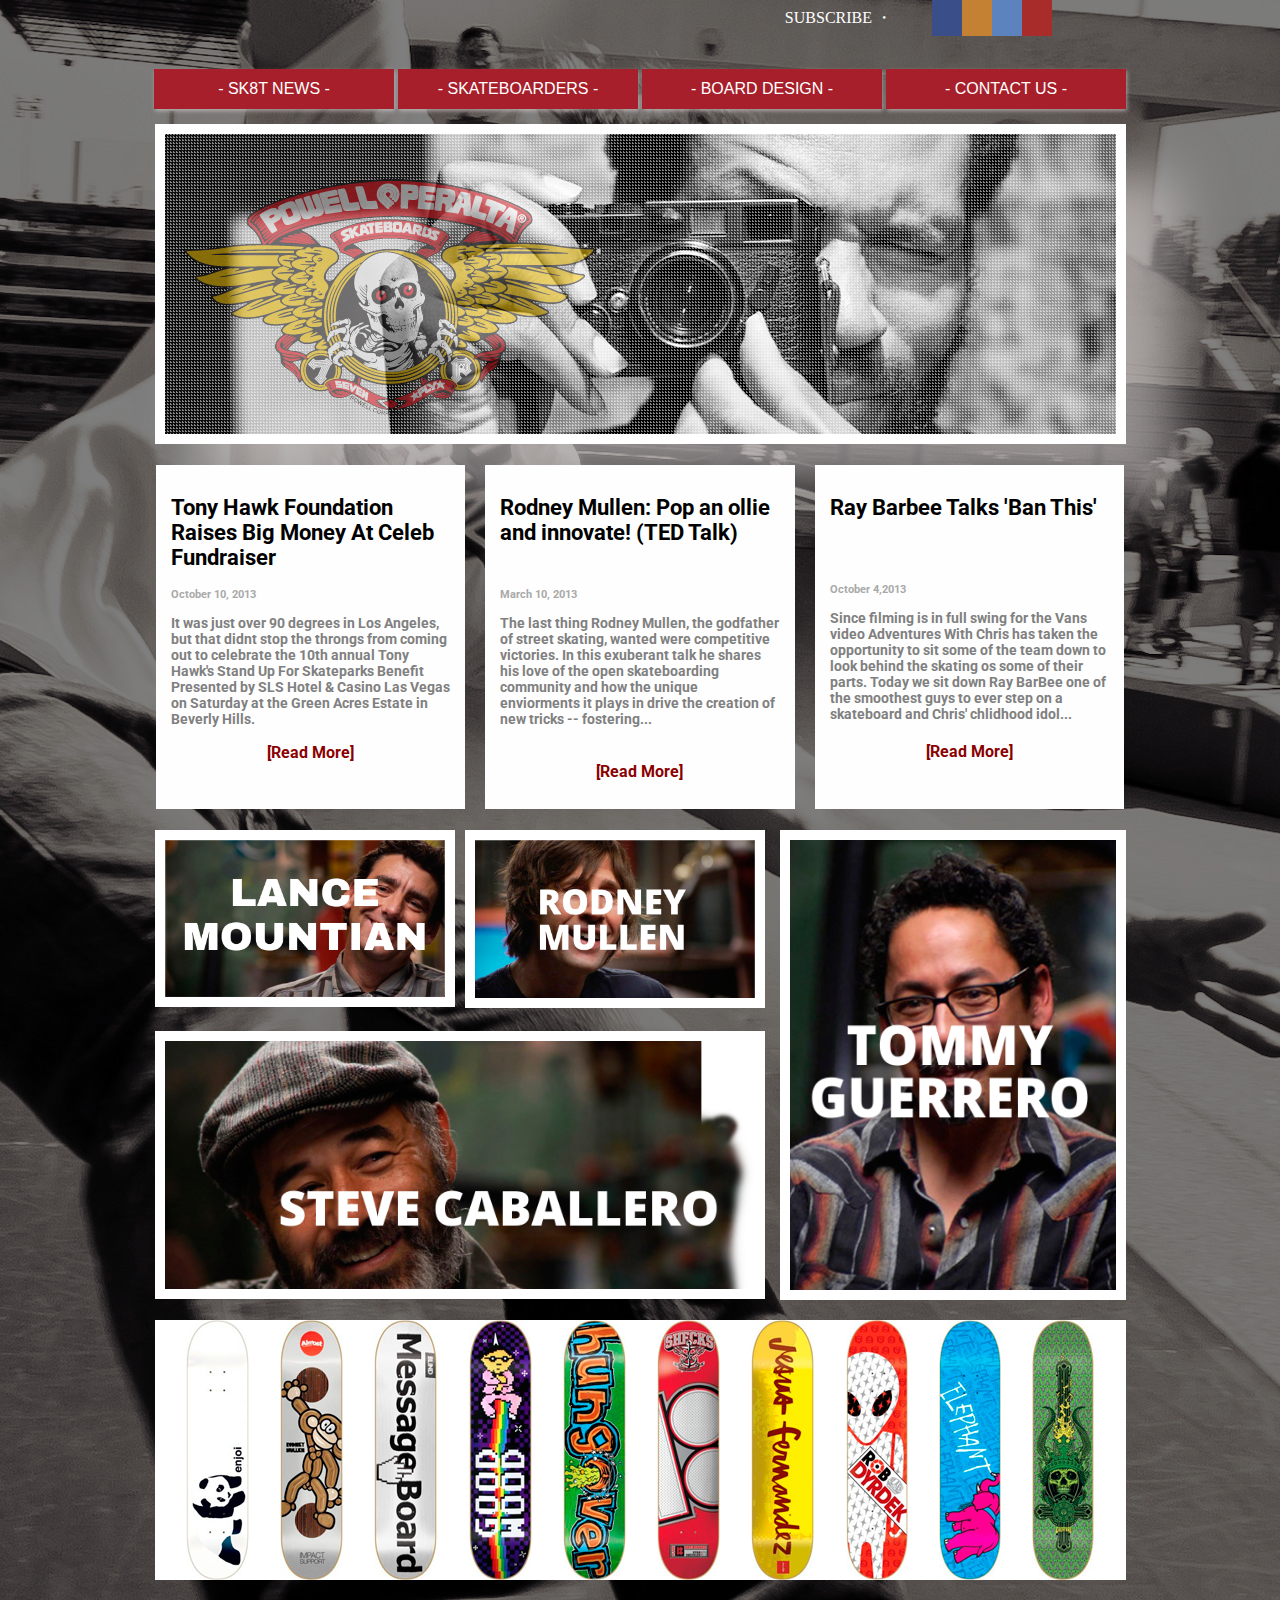
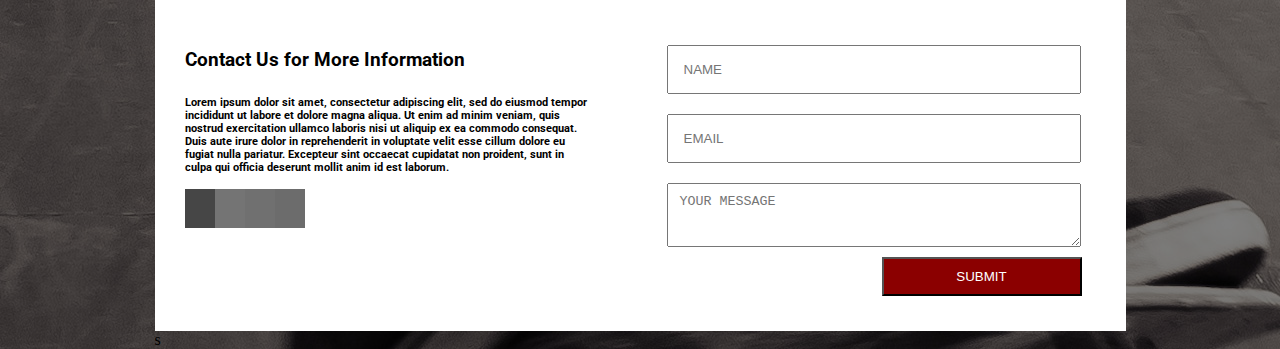
<file: index.html>
<!DOCTYPE html>
<html lang="en">

<head>
    <meta charset="UTF-8">
    <meta name="viewport" content="width=device-width, initial-scale=1.0">
    <meta http-equiv="X-UA-Compatible" content="ie=edge">
    <title>Document</title>
    <link rel="stylesheet" href="styles.css">
    <link rel="stylesheet" href="https://use.fontawesome.com/releases/v5.1.0/css/all.css" integrity="sha384-lKuwvrZot6UHsBSfcMvOkWwlCMgc0TaWr+30HWe3a4ltaBwTZhyTEggF5tJv8tbt" crossorigin="anonymous" />
    <link href="https://fonts.googleapis.com/css?family=Roboto&display=swap" rel="stylesheet">

</head>

<body>
    <div class=mainPage>

        <!-- social media icons and subscribe buttons -->

        <div class="top">
            <a href="url">Subscribe ・</a>
            <i class="fab fa-facebook-f fa-2x data-fa-transform=" shrink-3.5 down-1.6 right-1.25 " style=" background:#3a4f8a ";></i>
            <i class="fas fa-rss fa-2x data-fa-transform=" shrink-3.5 down-1.6 right-1.25 " style=" background:#c48134"></i>
            <i class="fab fa-twitter fa-2x data-fa-transform=" shrink-3.5 down-1.6 right-1.25 " style=" background:#5d83bf "></i>
            <i class="fab fa-youtube fa-2x data-fa-transform=" shrink-3.5 down-1.6 right-1.25 " style=" background:#a72c2a "></i>
        </div>

        <!-- Website Menu -->

        <div>
            <nav>
                <a href="#">- Sk8t News -</a>
                <a href="#">- Skateboarders  -</a>
                <a href="#">- Board Design  -</a>
                <a href="#">- Contact Us  -</a>
            </nav>

        </div>

        <!-- main banner image full width screen -->

        <div class=mainBannerImage>
            <div alt="mainPageImage" class="mainPageImage">
                <div class="gradient">

                    <img src="assets/peralta-logo.png">

                </div>


            </div>


            <!-- news article pages   -->

            <div class="newsArticle">

                <div class="news">
                    <h1>Tony Hawk Foundation Raises Big Money At Celeb Fundraiser</h1>
                    <br>
                    <h6>October 10, 2013</h6>
                    <h3>It was just over 90 degrees in Los Angeles, but that didnt stop the throngs from coming out to celebrate the 10th annual Tony Hawk's Stand Up For Skateparks Benefit Presented by SLS Hotel & Casino Las Vegas on Saturday at the Green
                        Acres Estate in Beverly Hills.</h3>
                    </p>
                    <h2>[Read More]</h2>
                </div>

                <div class="news">
                    <h1>Rodney Mullen: Pop an ollie and innovate! (TED Talk)</h1>
                    <br>
                    <h6 style="
                    margin-top: 25px;">March 10, 2013</h6>

                    <h3>The last thing Rodney Mullen, the godfather of street skating, wanted were competitive victories. In this exuberant talk he shares his love of the open skateboarding community and how the unique enviorments it plays in drive the creation
                        of new tricks -- fostering...
                    </h3>
                    <h2 style="
                    margin-top: 35px;">[Read More]</h2>
                </div>

                <div class="news">
                    <h1>Ray Barbee Talks 'Ban This'</h1>
                    <br>
                    <h6 style="
                    margin-top: 45px;">October 4,2013</h6>
                    <h3>Since filming is in full swing for the Vans video Adventures With Chris has taken the opportunity to sit some of the team down to look behind the skating os some of their parts. Today we sit down Ray BarBee one of the smoothest guys
                        to ever step on a skateboard and Chris' chlidhood idol...
                    </h3>
                    <h2 style="
                    margin-top: 20px;">[Read More]</h2>
                </div>

                <!-- skaters  -->
            </div>

            <div class="skaters">
                <div class="lanceAndRodney">
                    <div class="lance">
                        <img src="assets/sk8er-4.png" alt="Lance Mountian Picture">
                        <h1>Lance Mountion</h1>
                    </div>
                    <div class="rodney">
                        <img src="assets/sk8er-3.png" alt="Rodney Mullen Picture">
                    </div>

                    <div class="tommy">
                        <img src="assets/sk8er-2.png" alt="Tommy Guerrero Picture">
                    </div>

                    <div class="steve">
                        <img src="assets/sk8er-1.png" alt="Steve Caballero Picture">
                    </div>
                </div>
            </div>

            <!-- skateboards -->

            <div class="skateboards">

                <img src="assets/sk8-3.png" alt="skateboard with a panda image on the deck">
                <img src="assets/sk8-4.png" alt="skateboard with a monkey image on the deck">
                <img src="assets/sk8-5.png" alt="skateboard with message board on the deck">
                <img src="assets/sk8-6.png" alt="skateboard with good mood on the deck">
                <img src="assets/sk8-7.png" alt="skateboard with hungover on the deck">
                <img src="assets/sk8-8.png" alt="skateboard with shecks on the deck">
                <img src="assets/sk8-9.png" alt="skateboard with Jesus Fernandez on the deck">
                <img src="assets/sk8-10.png" alt="skateboard with Rob Dyrdek on the deck">
                <img src="assets/sk8-2.png" alt="skateboard with an elephant on the deck">
                <img src="assets/sk8-1.png" alt="skateboard with an green skull on the deck">

            </div>

            <!-- contact section -->


            <div class="contact">
                <div class="moreInfo">

                    <h3>Contact Us for More Information</h3>
                    <h6>Lorem ipsum dolor sit amet, consectetur adipiscing elit, sed do eiusmod tempor incididunt ut labore et dolore magna aliqua. Ut enim ad minim veniam, quis nostrud exercitation ullamco laboris nisi ut aliquip ex ea commodo consequat.
                        Duis aute irure dolor in reprehenderit in voluptate velit esse cillum dolore eu fugiat nulla pariatur. Excepteur sint occaecat cupidatat non proident, sunt in culpa qui officia deserunt mollit anim id est laborum.</h6>

                    <div class="bottom">

                        <i class="fab fa-facebook-f fa-1x data-fa-transform=" shrink-3.5 down-1.6 right-1.25 " style=" background:#464646 ";></i>
                            <i class="fas fa-rss fa-1x data-fa-transform=" shrink-3.5 down-1.6 right-1.25 " style=" background:#747474"></i>
                        <i class="fab fa-twitter fa-1x data-fa-transform=" shrink-3.5 down-1.6 right-1.25 " style=" background:#707070 "></i>
                            <i class="fab fa-youtube fa-1x data-fa-transform=" shrink-3.5 down-1.6 right-1.25 " style=" background:#6c6c6c "></i>
                    </div>

                </div>
                <div class="contactSubmission">

                    <input type="text" name="fname" placeholder="NAME">

                    <input type="email" name="email_address" placeholder="EMAIL">

                    <textarea placeholder="YOUR MESSAGE"></textarea>


                    <button class="btnSubmit" style="color: #fff">SUBMIT</button>
                </div>
            </div>


</body>

</html>s
</file>
<file: styles.css>
/* This was to darken the background image */

body {
    background: linear-gradient(rgba(0, 0, 0, 0.5), rgba(0, 0, 0, 0.5)), url("assets/bg.jpg");
}


/* to move the contents of the elements at the very top of the page to the right */

.top {
    position: relative;
    text-align: right;
    margin-right: 220px;
}


/* to change the anchor tag to white and to postion it in it's respective place */

.top>a {
    text-transform: uppercase;
    margin-right: 40px;
    text-decoration: none;
    color: white;
}


/* to get the social media icons in a square box and improve there look and feel */

.fab {
    padding: 10px 15px;
    color: #777;
}


/* to get the social media icons in a square box and improve there look and feel */

.fas {
    padding: 10px 15px;
    color: #777;
}


/* navigation bar */

nav {
    text-align: center;
    padding-top: 40px;
}

nav>a {
    background-color: #a71f2b;
    text-decoration: none;
    color: #fff;
    text-transform: uppercase;
    font-family: Arial, Helvetica, sans-serif;
    font-weight: lighter;
    padding: 11px 20px;
    width: 200px;
    box-shadow: 1px 2px 4px rgba(223, 217, 217, 0.575);
    display: inline-block;
    list-style-type: none;
}

.mainBannerImage {
    width: 971px;
    height: 300px;
    margin: auto;
}

.mainPageImage {
    height: 100%;
    background-color: black;
    background-image: url("assets/top-image.png");
    background-position: 50% 25%;
    object-fit: cover;
    border: 10px solid white;
    margin-top: 15px;
    box-shadow: 50px 50px 50px rgba(223, 217, 217, 0.575);
}

.gradient {
    background-image: url("assets/grid.png");
    width: 100%;
    height: 100%;
    opacity: 0.5;
}

.gradient>img {
    margin-top: 45px;
    margin-left: 20px;
}

.newsArticle {
    display: grid;
    grid-template-columns: repeat(3, 1fr);
    grid-template-rows: 1fr;
    grid-column-gap: 20px;
    grid-row-gap: 10px;
    margin: 20px 0px;
    list-style-type: none;
    border: 1px solid transparent;
    margin-bottom: 0px;
}

.news {
    display: ;
    background-color: #fefefe;
    padding: 15px;
}

.news>h1 {
    font-family: "Roboto", sans-serif;
    margin-bottom: 0px;
    font-size: 22px;
}

.news>h2 {
    text-align: center;
    font-size: 16px;
    color: darkred;
    font-family: "Roboto", sans-serif;
}

.news>h3 {
    font-family: "Roboto", sans-serif;
    font-size: 14px;
    margin-bottom: 0px;
    color: grey;
}

.news>h6 {
    font-family: "Roboto", sans-serif;
    margin-bottom: 0px;
    margin-top: 0px;
    color: darkgrey;
}

.lance {
    margin-top: 20px;
    position: relative;
    text-align: center;
    color: white;
}

.lance>img {
    max-height: 100%;
    width: 280px;
    margin-right: 10px;
    border: 10px solid white;
}

.rodney {
    margin-top: 20px;
}

.rodney>img {
    max-height: 100%;
    width: 280px;
    border: 10px solid white;
}

.lanceAndRodney {
    display: flex;
    flex-direction: row;
}

.tommy {
    overflow: hidden;
    border: 10px solid white;
    height: 450px;
    margin-top: 20px;
    margin-left: 15px;
}

.tommy>img {
    width: 750px;
    height: 100%;
    object-position: -382px 0px;
}

.steve {
    position: absolute;
    margin-top: 221px;
    height: 248px;
    overflow: hidden;
    border: 10px solid white;
}

.steve>img {
    width: 590px;
}

.skateboards {
    display: flex;
    flex-direction: row;
    justify-content: space-evenly;
    background-color: white;
    margin-top: 20px;
}

.contact {
    display: grid;
    grid-template-columns: 1fr 1fr;
    background-color: #fff;
    margin-top: 20px;
}

.contactSubmission {
    display: flex;
    flex-direction: column;
    margin: 20px;
    padding: 15px;
}

.contactSubmission>input {
    margin: 10px;
    padding: 15px;
}

.contactSubmission>textarea {
    margin: 10px;
    height: 50px;
    width: 398px;
    padding-left: 12px;
    padding-top: 10px;
}

.btnSubmit {
    width: 200px;
    margin-left: 203px;
    background-color: darkred;
    padding: 10px;
    margin-left: 225px;
}

.moreInfo {
    padding: 30px;
    font-family: Roboto;
}

.bottom>i {
    color: #818181;
}
</file>
